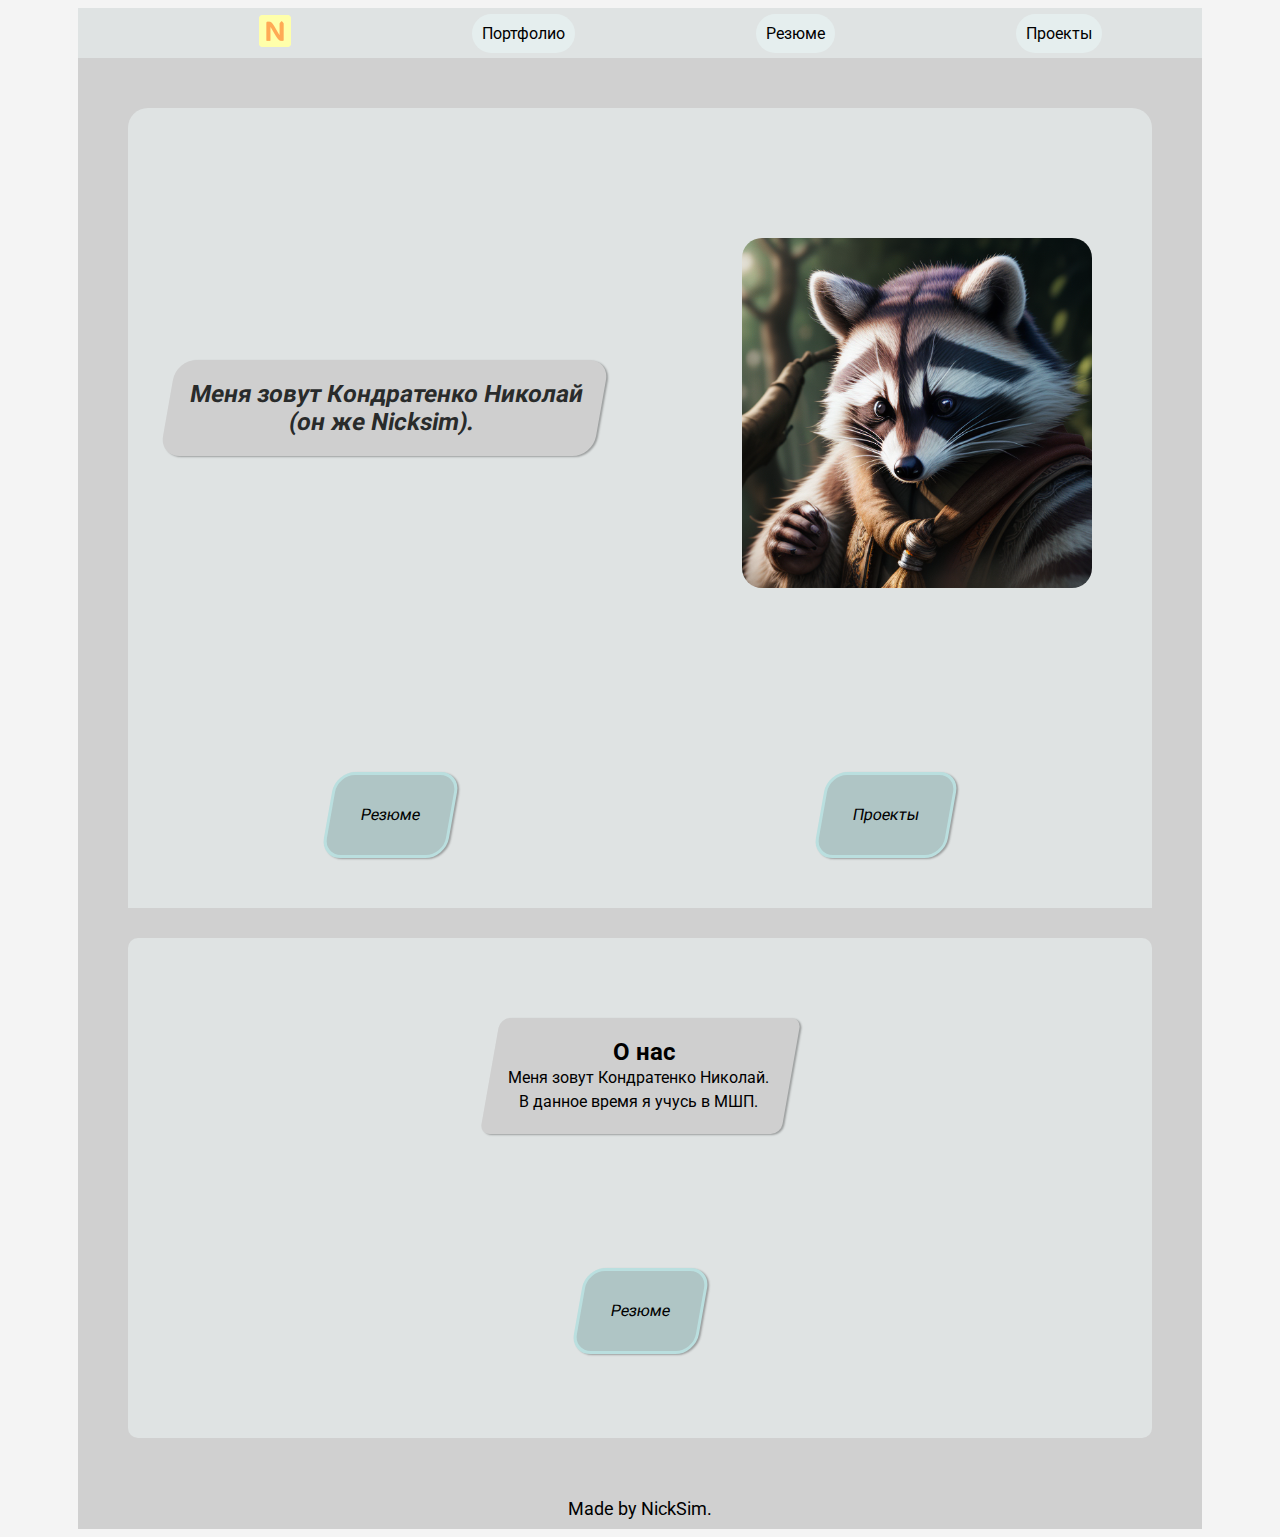
<file: index.html>
<!DOCTYPE html>
<html lang="ru">
<head>
    <meta charset="UTF-8">
    <meta name="viewport" content="width=device-width, initial-scale=1.0">
    <title>Портфолио</title>

    <link rel="apple-touch-icon" sizes="180x180" href="apple-touch-icon.png">
    <link rel="icon" type="image/png" sizes="32x32" href="favicon-32x32.png">
    <link rel="icon" type="image/png" sizes="16x16" href="favicon-16x16.png">
    <link rel="manifest" href="site.webmanifest">

    <link rel="stylesheet" href="css/style.css">
    <link rel="preconnect" href="https://fonts.googleapis.com">
    <link rel="preconnect" href="https://fonts.gstatic.com" crossorigin>
    <link href="https://fonts.googleapis.com/css2?family=Roboto:ital,wght@0,100;0,300;0,400;0,500;0,700;0,900;1,100;1,300;1,400;1,500;1,700&display=swap" rel="stylesheet">
    
    
</head>
<body>
    <header>
        <div class="header">
            <nav class="nav">
                <ul class="nav_ul">
                    <li class="nav_li"><a href="#" class="nav_a_icon"><img src="favicon-32x32.png" alt=""></a></li>
                    <li class="nav_li"><a href="#" class="nav_a">Портфолио</a></li>
                    <li class="nav_li"><a href="pages/resume.html" class="nav_a">Резюме</a></li>
                    <li class="nav_li"><a href="pages/projects.html" class="nav_a">Проекты</a></li>
                </ul>

            </nav>
        </div>
    </header>
    <main>
        <div class="main">
            <div class="about">
                <h2 class="about__h2"> Меня зовут Кондратенко Николай<br>(он же Nicksim).</h2>
                <div class="img">
                    <div class="about__img">
                        <div class="about__img__side about__img__side_front">
                            <img src="assets/img_about1.png" alt="" class="about__img__img">
                        </div>
                        
                        <div class="about__img__side about__img__side_back">
                            <img src="assets/img_about2.png" alt="" class="about__img__img">
                        </div> 
                    </div>
                </div>
            </div>
            <div class="buttons">
                <a href="pages/resume.html" class="about__button about__button_left">Резюме</a>  
                <a href="pages/projects.html" class="about__button about__button_right">Проекты</a>
            </div>


            <div class="text">
                <div class="text__block">
                    <h2 class="text__block__h2">О нас</h2>
                    <p class="text__block__p">
                        Меня зовут Кондратенко Николай. <br>
                        В данное время я учусь в МШП.
                    </p>
                </div>
                <a href="pages/resume.html" class="text__button">Резюме</a>
            </div>
        </div>

    </main>

    <footer>
        <div class="footer">
            Made by NickSim.
        </div>
    </footer>
</body>
</html>
</file>
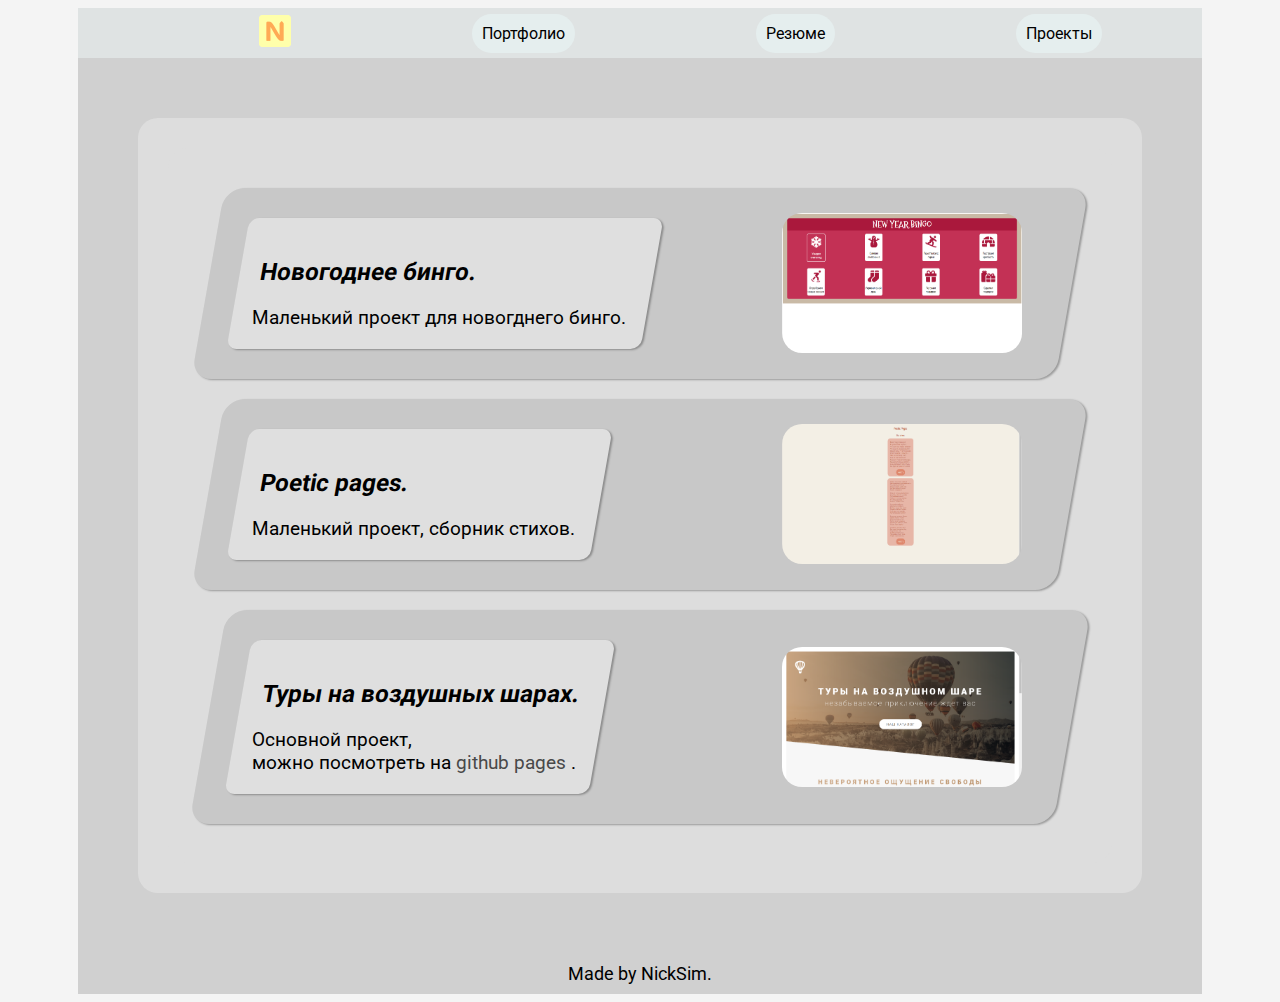
<file: pages/projects.html>
<!DOCTYPE html>
<html lang="ru">
<head>
    <meta charset="UTF-8">
    <meta name="viewport" content="width=device-width, initial-scale=1.0">
    <title>Проекты</title>

    <link rel="apple-touch-icon" sizes="180x180" href="../apple-touch-icon.png">
    <link rel="icon" type="image/png" sizes="32x32" href="../favicon-32x32.png">
    <link rel="icon" type="image/png" sizes="16x16" href="../favicon-16x16.png">
    <link rel="manifest" href="../site.webmanifest">

    <link rel="stylesheet" href="../css/style.css">
    <link rel="preconnect" href="https://fonts.googleapis.com">
    <link rel="preconnect" href="https://fonts.gstatic.com" crossorigin>
    <link href="https://fonts.googleapis.com/css2?family=Roboto:ital,wght@0,100;0,300;0,400;0,500;0,700;0,900;1,100;1,300;1,400;1,500;1,700&display=swap" rel="stylesheet">
</head>
<body>
    <header>
        <div class="header">
            <nav class="nav">
                <ul class="nav_ul">
                    <li class="nav_li"><a href="../index.html" class="nav_a_icon"><img src="../favicon-32x32.png" alt=""></a></li>

                    <li class="nav_li"><a href="../index.html" class="nav_a">Портфолио</a></li>
                    <li class="nav_li"><a href="resume.html" class="nav_a">Резюме</a></li>
                    <li class="nav_li"><a href="#" class="nav_a">Проекты</a></li>
                </ul>

            </nav>
        </div>
    </header>
    <main>
        <div class="main">
            <div class="project">
                <div class="project">
                    <div class="project__block leftToRightBig">
                        <div class="project__text">
                            <h2 class="project__h2">
                                Новогоднее бинго.
                            </h2>
                            <div class="project__description">
                                Маленький проект для новогднего бинго.
                            </div>
                        </div>
                        <img src="../assets/project-screenshots/project1.png" alt="screenshot" class="project__img">
                    </div>

                    <div class="project__block rightToLeftBig">
                        <div class="project__text">
                            <h2 class="project__h2">
                                Poetic pages.
                            </h2>
                            <div class="project__description">
                                Маленький проект, сборник стихов.
                            </div>
                        </div>
                        <img src="../assets/project-screenshots/project2.png" alt="screenshot" class="project__img">
                    </div>

                    <div class="project__block leftToRightBig">
                        <div class="project__text">
                            <h2 class="project__h2">
                                Туры на воздушных шарах.
                            </h2>
                            <div class="project__description">
                                Основной проект,<br> можно посмотреть на 
                                <a href="https://nicksimin.github.io/ballons/" class="project__a" target="_blank">
                                    github pages
                                </a>.
                            </div>
                        </div>
                        <img src="../assets/project-screenshots/project3.png" alt="screenshot" class="project__img">
                    </div>
                </div>
            </div>
        </div>
    </main>
    <footer>
        <div class="footer">
            Made by NickSim.
        </div>
    </footer>
</body>
</html>
</file>
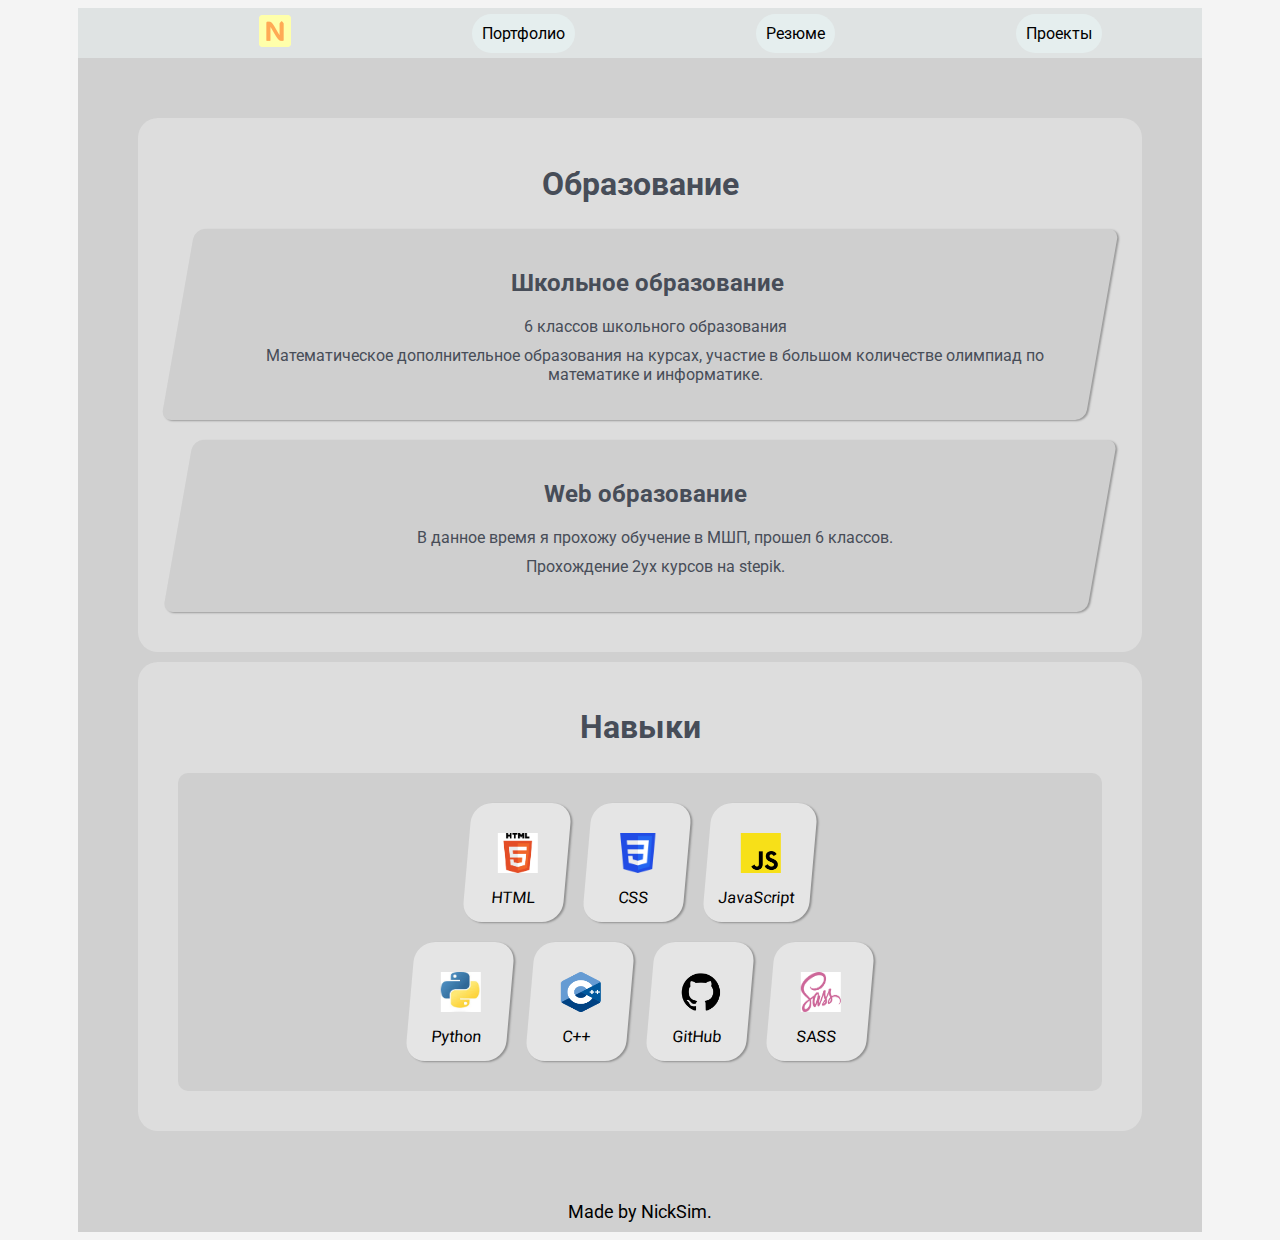
<file: pages/resume.html>
<!DOCTYPE html>
<html lang="ru">
<head>
    <meta charset="UTF-8">
    <meta name="viewport" content="width=device-width, initial-scale=1.0">
    <title>Резюме</title>
    <link rel="apple-touch-icon" sizes="180x180" href="../apple-touch-icon.png">
    <link rel="icon" type="image/png" sizes="32x32" href="../favicon-32x32.png">
    <link rel="icon" type="image/png" sizes="16x16" href="../favicon-16x16.png">
    <link rel="manifest" href="../site.webmanifest">

    <link rel="stylesheet" href="../css/style.css">
    <link rel="preconnect" href="https://fonts.googleapis.com">
    <link rel="preconnect" href="https://fonts.gstatic.com" crossorigin>
    <link href="https://fonts.googleapis.com/css2?family=Roboto:ital,wght@0,100;0,300;0,400;0,500;0,700;0,900;1,100;1,300;1,400;1,500;1,700&display=swap" rel="stylesheet">
</head>
<body>
    <header>
        <div class="header">
            <nav class="nav">
                <ul class="nav_ul">
                    <li class="nav_li"><a href="../index.html" class="nav_a_icon"><img src="../favicon-32x32.png" alt=""></a></li>

                    <li class="nav_li"><a href="../index.html" class="nav_a">Портфолио</a></li>
                    <li class="nav_li"><a href="#" class="nav_a">Резюме</a></li>
                    <li class="nav_li"><a href="projects.html" class="nav_a">Проекты</a></li>
                </ul>

            </nav>
        </div>
    </header>
    <main>
        <div class="main">
            <div class="education">
                <h2 class="resume__h2">Образование</h2>
                <div class="education__block leftToRightBig">
                    <h2 class="education__h2">Школьное образование</h2>
                    <ul class="education__ul">
                        <li class="education__li">
                            6 классов школьного образования
                        </li>
                        <li class="education__li">
                            Математическое дополнительное образования на курсах, участие в большом количестве олимпиад по математике и информатике.
                        </li>
                    </ul>
                </div>
                <div class="education__block rightToLeftBig">
                    <h2 class="education__h2">Web образование</h2>
                    <ul class="education__ul">
                        <li class="education__li">
                            В данное время я прохожу обучение в МШП, прошел 6 классов.
                        </li>
                        <li class="education__li">
                            Прохождение 2ух курсов на stepik.
                        </li>
                    </ul>
                </div>
            </div>

            <div class="skill">
                <h2 class="resume__h2">Навыки</h2>

                <div class="skill__block">
                    <div class="skill__row leftToRightBig">
                        <div class="skill__col">HTML <img src="../assets/skills-logos/html.png" alt="html" class="skill__img"></div>
                        <div class="skill__col">CSS <img src="../assets/skills-logos/css.png" alt="css" class="skill__img"></div>
                        <div class="skill__col">JavaScript <img src="../assets/skills-logos/javascript.png" alt="javascript" class="skill__img"></div>
                    </div>
                    <div class="skill__row rightToLeftBig">
                        <div class="skill__col">Python <img src="../assets/skills-logos/python.jpg" alt="python" class="skill__img"></div>
                        <div class="skill__col">C++ <img src="../assets/skills-logos/cpp.png" alt="c++" class="skill__img"></div>
                        <div class="skill__col">GitHub <img src="../assets/skills-logos/github.png" alt="github" class="skill__img"></div>
                        <div class="skill__col">SASS <img src="../assets/skills-logos/sass.png" alt="sass" class="skill__img"></div>
                    </div>
                </div>

            </div>

        </div>
        
    </main>
    <footer>
        <div class="footer">
            Made by NickSim.
        </div>
    </footer>
</body>
</html>
</file>
<file: css/style.css>
@keyframes upToDown {
  0% {
    transform: translateY(-50px);
    opacity: 0;
  }
  75% {
    transform: translateY(5px);
  }
  100% {
    transform: translateY(0px);
    opacity: 100;
  }
}
@keyframes downToUp {
  0% {
    transform: translateY(50px);
    opacity: 0;
  }
  75% {
    transform: translateY(-5px);
  }
  100% {
    transform: translateY(0px);
    opacity: 100;
  }
}
@keyframes leftToRight {
  0% {
    transform: translateX(-50px);
    opacity: 0;
  }
  75% {
    transform: translateX(15px);
  }
  100% {
    transform: translateX(0px);
    opacity: 100;
  }
}
@keyframes rightToLeft {
  0% {
    transform: translateX(50px);
    opacity: 0;
  }
  75% {
    transform: translateX(-15px);
  }
  100% {
    transform: translateX(0px);
    opacity: 100;
  }
}
@keyframes leftToRightBig {
  0% {
    transform: translateX(-100px);
    opacity: 0;
  }
  75% {
    transform: translateX(35px);
  }
  100% {
    transform: translateX(0px);
    opacity: 100;
  }
}
@keyframes rightToLeftBig {
  0% {
    transform: translateX(100px);
    opacity: 0;
  }
  75% {
    transform: translateX(-35px);
  }
  100% {
    transform: translateX(0px);
    opacity: 100;
  }
}
.leftToRightBig {
  animation: leftToRightBig 0.4s ease-in;
}

.rightToLeftBig {
  animation: rightToLeftBig 0.4s ease-in;
}

body {
  font-family: Roboto;
  display: flex;
  flex-wrap: wrap;
  flex-direction: column;
  align-items: center;
  background-color: #f4f4f4;
}

.main {
  background-color: #d0d0d0;
  width: 1024px;
  padding: 50px;
}

.header {
  display: flex;
  align-items: center;
  background-color: #dfe3e3;
  width: 1024px;
  height: 50px;
  padding-left: 50px;
  padding-right: 50px;
}

.footer {
  background-color: #d0d0d0;
  width: 1024px;
  padding: 10px 50px;
  text-align: center;
  font-size: large;
}

a {
  text-decoration: none;
}

.nav_ul {
  width: 1024px;
  display: flex;
  justify-content: space-around;
  align-items: center;
  list-style: none;
}

.nav_a {
  color: black;
  text-align: center;
  padding: 10px;
  background-color: #e5eeee;
  border-radius: 20px;
  transition: 0.1s;
}
.nav_a_icon {
  background: none;
}

.nav_li {
  animation: upToDown 0.4s ease-out 0.1s backwards;
  transition: 0.1s;
}
.nav_li:hover {
  transform: scale(1.2);
}

.about {
  border-top-left-radius: 20px;
  border-top-right-radius: 20px;
  height: 600px;
  display: flex;
  justify-content: space-between;
  align-items: center;
  background-color: #dfe3e3;
}
.about__h2 {
  animation: leftToRight 0.4s ease-out 0.1s backwards;
  text-align: center;
  color: #292b2b;
  margin-left: 40px;
  padding: 20px;
  background-color: #cfcfcf;
  border-radius: 20px;
  transform: skewX(-10deg);
  box-shadow: 2px 1px 2px rgba(0, 0, 0, 0.3);
}
.about__img {
  animation: rightToLeft 0.4s ease-out 0.1s backwards;
  width: 300px;
  height: 300px;
  margin-right: 70px;
  padding: 20px;
  perspective: 1500px;
  -moz-perspective: 1500px;
  position: relative;
  backface-visibility: hidden;
}
.about__img__side {
  height: 300px;
  width: 300px;
  transition: 0.5s ease-out;
  position: absolute;
  top: 0;
  left: 0;
  backface-visibility: hidden;
}
.about__img__side_back {
  transform: rotateY(180deg);
}
.about__img:hover .about__img__side_front {
  transform: rotateY(180deg);
}
.about__img:hover .about__img__side_back {
  transform: rotateY(0deg);
}
.about__img__img {
  height: 350px;
  width: 350px;
  border-radius: 20px;
}
.about__button:link, .about__button:visited {
  position: absolute;
  bottom: 50px;
  height: 20px;
  animation: downToUp 0.4s ease-out 0.1s backwards;
  margin: 0;
  color: black;
  background: #afc5c5;
  padding: 30px;
  border-radius: 20px;
  border: #badfdf 3px solid;
  transition: 0.15s;
  transform: skewX(-10deg);
  box-shadow: 2px 1px 2px rgba(0, 0, 0, 0.3);
}
.about__button:hover {
  transform: scale(1.1) skewX(-10deg);
  border: #e8f4f3 5px solid;
}
.about__button_right {
  right: 200px;
}
.about__button_left {
  left: 200px;
}

.buttons {
  height: 200px;
  position: relative;
  background-color: #dfe3e3;
}

.text {
  display: flex;
  flex-direction: column;
  align-items: center;
  border-radius: 10px;
  margin-top: 30px;
  height: 500px;
  background: #dfe3e3;
  position: relative;
}

.text__button:link, .text__button:visited {
  position: relative;
  top: 300px;
  animation: downToUp 0.4s ease-out 0.1s backwards;
  margin: 30px;
  color: black;
  background: #afc5c5;
  padding: 30px;
  border-radius: 20px;
  height: 20px;
  border: #badfdf 3px solid;
  transition: 0.15s;
  transform: skewX(-10deg);
  box-shadow: 2px 1px 2px rgba(0, 0, 0, 0.3);
}
.text__button:hover {
  transform: scale(1.2) skewX(-10deg);
  border: #e8f4f3 5px solid;
}

.text__block {
  animation: upToDown 0.4s ease-out 0.1s backwards;
  display: flex;
  align-items: center;
  flex-direction: column;
  position: absolute;
  top: 80px;
  background-color: #cfcfcf;
  padding: 20px;
  border-radius: 10px;
  box-shadow: 2px 1px 2px rgba(0, 0, 0, 0.3);
  transform: skewX(-10deg);
}
.text__block__h2 {
  margin: 0px;
  padding: 0px;
  transform: skewX(10deg);
}
.text__block__p {
  margin: 0px;
  padding: 0px;
  text-align: center;
  line-height: 1.5;
  transform: skewX(10deg);
}

.resume__h2 {
  animation: upToDown 0.2s ease-in;
  color: #474d58;
  text-align: center;
  font-size: xx-large;
}

.education {
  margin: 10px;
  background-color: #dddddd;
  padding: 20px;
  border-radius: 20px;
}
.education__ul {
  list-style: none;
  color: #474d58;
  text-align: center;
  transform: skewX(10deg);
}
.education__li {
  margin: 10px;
}
.education__h2 {
  animation: upToDown 0.2s ease-in;
  color: #474d58;
  text-align: center;
  transform: skewX(10deg);
}
.education__block {
  background-color: #cfcfcf;
  padding: 20px;
  margin: 20px;
  border-radius: 10px;
  transform: skewX(-10deg);
  box-shadow: 2px 1px 2px rgba(0, 0, 0, 0.3);
}

.skill {
  margin: 10px;
  background-color: #dddddd;
  padding: 20px;
  border-radius: 20px;
}
.skill__block {
  display: flex;
  background-color: #cfcfcf;
  padding: 20px;
  margin: 20px;
  border-radius: 10px;
  flex-direction: column;
  align-items: center;
}
.skill__row {
  display: flex;
}
.skill__col {
  margin: 10px;
  padding: 15px;
  border-radius: 20px;
  background-color: #e5e5e5;
  display: flex;
  flex-direction: column-reverse;
  align-items: center;
  transform: skewX(-5deg);
  box-shadow: 2px 1px 2px rgba(0, 0, 0, 0.3);
}
.skill__img {
  width: 40px;
  height: 40px;
  padding: 5px;
  margin: 10px;
  transform: skewX(5deg);
}

.project {
  margin: 10px;
  background-color: #dddddd;
  padding: 20px;
  border-radius: 20px;
}
.project__img {
  width: 240px;
  height: 140px;
  margin-right: 30px;
}
.project__block {
  transform: skewX(-10deg);
  display: flex;
  background: #c8c8c8;
  padding: 20px;
  margin: 20px;
  border-radius: 20px;
  justify-content: space-between;
  align-items: center;
  box-shadow: 2px 1px 2px rgba(0, 0, 0, 0.3);
}
.project__description {
  font-size: larger;
  transform: skewX(10deg);
}
.project__text {
  padding: 20px;
  border-radius: 10px;
  margin: 10px;
  background-color: #dfdfdf;
  box-shadow: 2px 1px 2px rgba(0, 0, 0, 0.3);
}
.project__img {
  border-radius: 20px;
  transition: 0.1s;
  transform: skewX(10deg);
}
.project__img:hover {
  transform: scale(1.2) skewX(10deg);
}
.project__a {
  color: #494949;
}
.project__a:hover {
  color: #1b1b1b;
}/*# sourceMappingURL=style.css.map */
</file>
